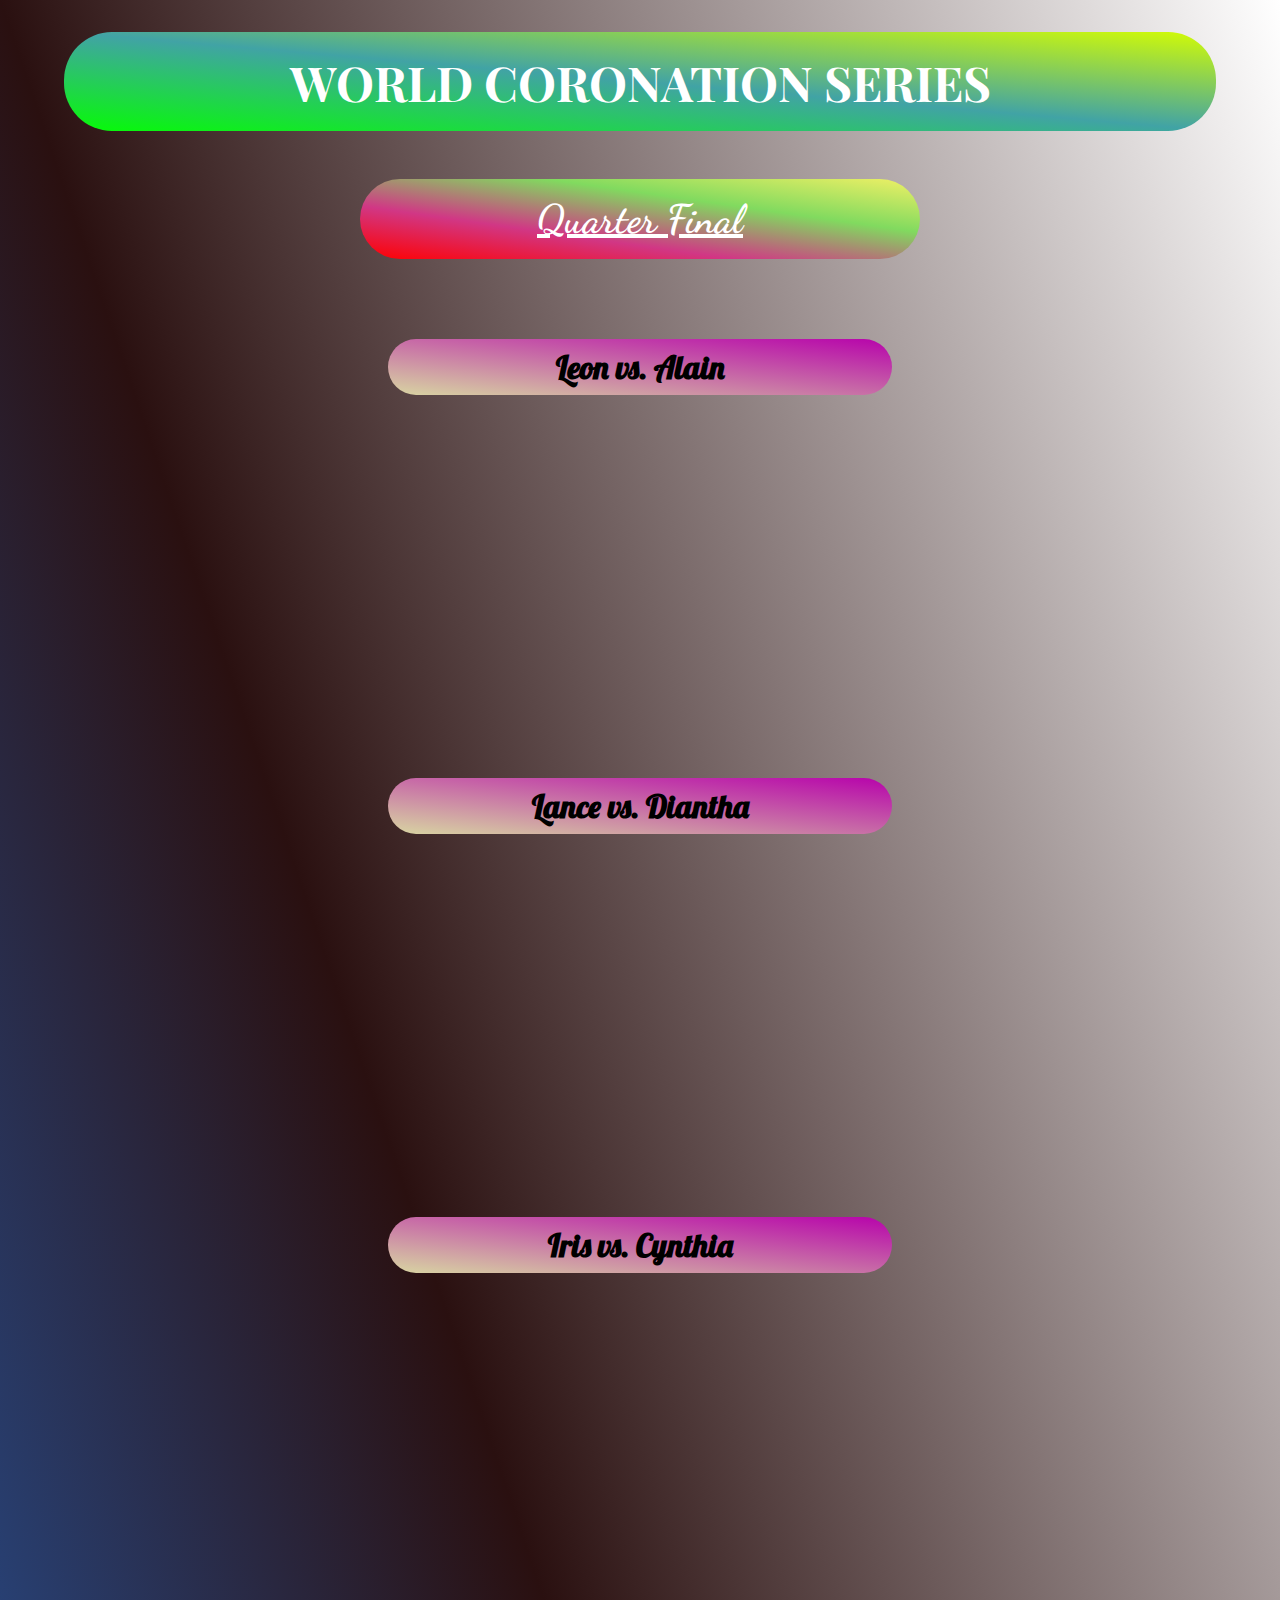
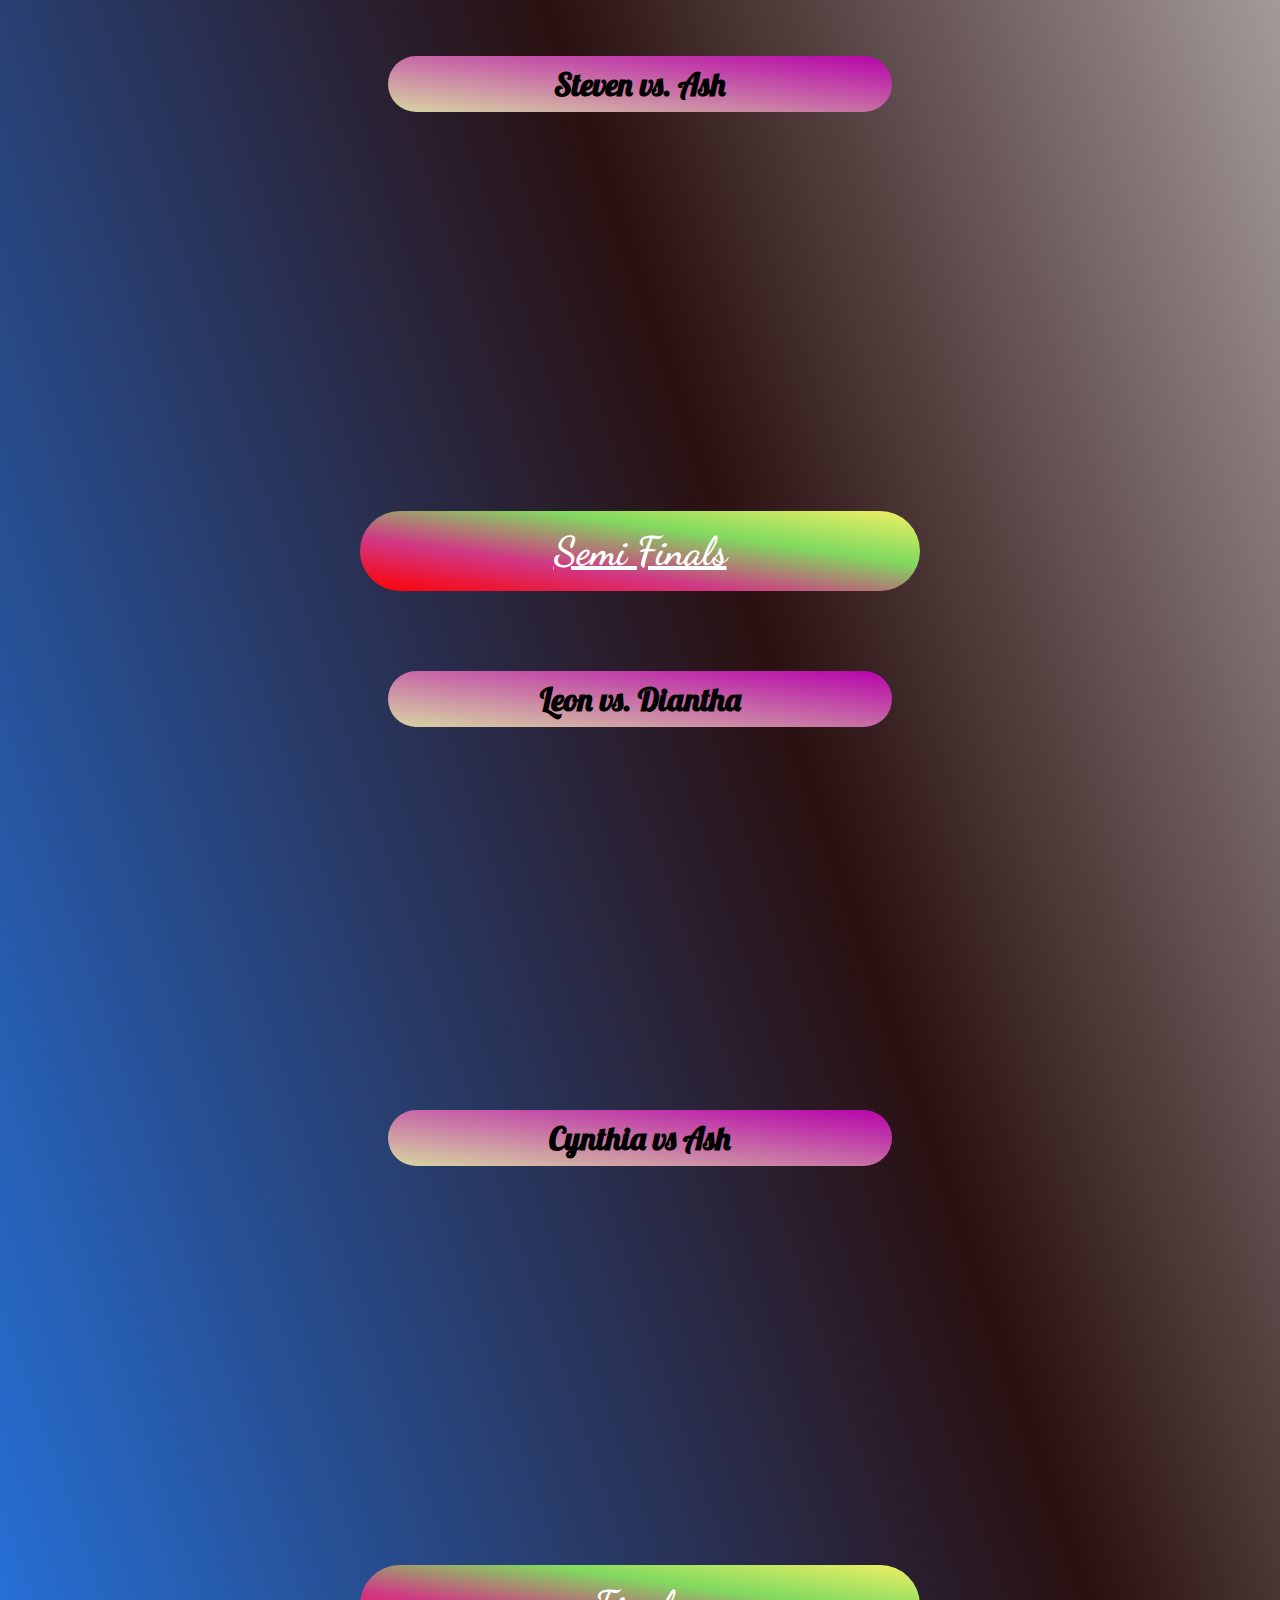
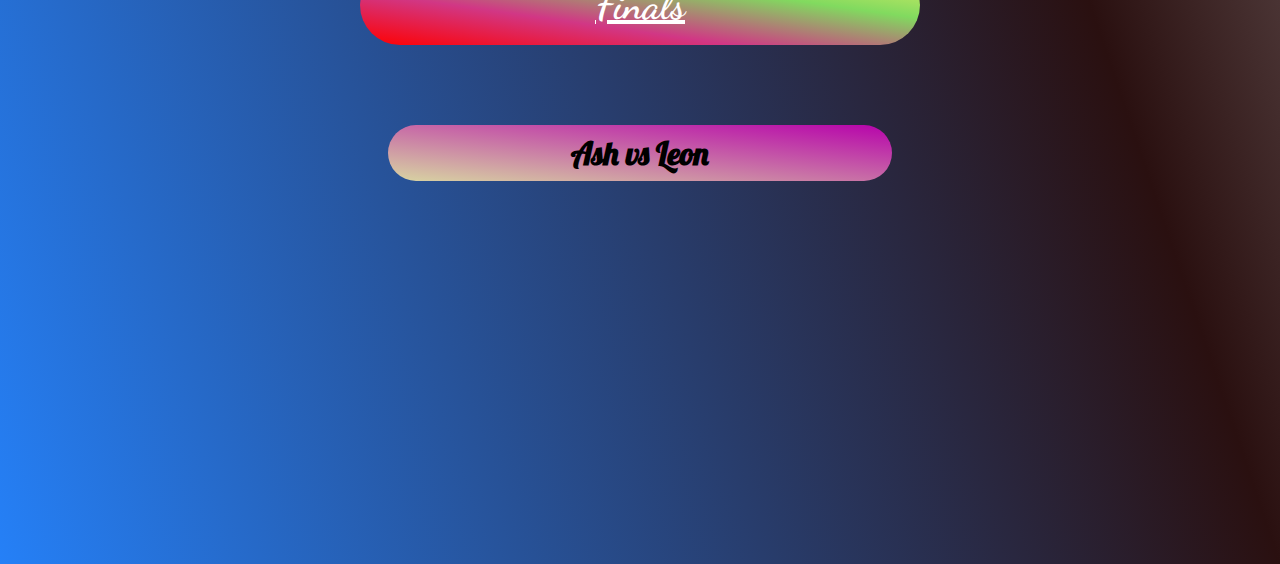
<file: battles.html>
<!DOCTYPE html>
<html lang="en">

<head>
    <meta charset="UTF-8">
    <meta name="viewport" content="width=device-width, initial-scale=1.0">
    <title>Pokemon  Battles</title>
    <link rel="stylesheet" href="stylebattle.css">
</head>
<body>
    <h1 id="head">WORLD  CORONATION SERIES</h1>
    <div class="container">
        <h1 class="round">Quarter Final</h1>
        <div class="quarter show">
            <h1 class="name">Leon vs. Alain</h1>
            <div class="v">
                <iframe width="560" height="315" src="https://www.youtube.com/embed/ExbfOYoD27Q" title="YouTube video player" frameborder="0" allow="accelerometer; autoplay; clipboard-write; encrypted-media; gyroscope; picture-in-picture; web-share" allowfullscreen></iframe>
            </div>
        
        
            <h1 class="name">Lance vs. Diantha</h1>
            <div class="v">
                <iframe width="560" height="315" src="https://www.youtube.com/embed/D3O6hMPK-bM" title="YouTube video player" frameborder="0" allow="accelerometer; autoplay; clipboard-write; encrypted-media; gyroscope; picture-in-picture; web-share" allowfullscreen></iframe>
            </div>
        
        
            <h1 class="name">Iris vs. Cynthia</h1>
            <div class="v">
                <iframe width="560" height="315" src="https://www.youtube.com/embed/MjkOjWovnZE" title="YouTube video player" frameborder="0" allow="accelerometer; autoplay; clipboard-write; encrypted-media; gyroscope; picture-in-picture; web-share" allowfullscreen></iframe>
                
            
        </div>
        
            <h1 class="name">Steven vs. Ash</h1>
            <div class="v">
                <iframe width="560" height="315" src="https://www.youtube.com/embed/dfjpd9Vu3kk" title="YouTube video player" frameborder="0" allow="accelerometer; autoplay; clipboard-write; encrypted-media; gyroscope; picture-in-picture; web-share" allowfullscreen></iframe>
                
            
        </div>
    </div>
        <h1 class="round">Semi Finals</h1>
        <div class="semi show">
            <h1 class="name">Leon vs. Diantha</h1>
            <div class="v">
                <iframe width="560" height="315" src="https://www.youtube.com/embed/G3b2K8GuccA" title="YouTube video player" frameborder="0" allow="accelerometer; autoplay; clipboard-write; encrypted-media; gyroscope; picture-in-picture; web-share" allowfullscreen></iframe>
            </div>
            <h1 class="name">Cynthia vs Ash</h1>
            <div class="v">
                <iframe width="560" height="315" src="https://www.youtube.com/embed/tndp1EaVS9U" title="YouTube video player" frameborder="0" allow="accelerometer; autoplay; clipboard-write; encrypted-media; gyroscope; picture-in-picture; web-share" allowfullscreen></iframe>
            </div>
            

        </div>
        <h1 class="round">Finals</h1>
        <div class="final show">
            <h1 class="name">Ash vs Leon</h1>
            
            <div class="v">
                <iframe width="560" height="315" src="https://www.youtube.com/embed/M0DYQLSMkGk" title="YouTube video player" frameborder="0" allow="accelerometer; autoplay; clipboard-write; encrypted-media; gyroscope; picture-in-picture; web-share" allowfullscreen></iframe>
            </div>
        </div>
    </div>
</body>
</html>
</file>
<file: stylebattle.css>
@import url('https://fonts.googleapis.com/css2?family=Agdasima:wght@700&family=Belanosima:wght@600&family=Fraunces:wght@400;700&family=Freehand&family=Merriweather:ital,wght@0,700;1,900&family=Montserrat:wght@400;500;600&family=Outfit:wght@200;400;700&family=Playfair+Display:wght@600&family=Playfair:wght@600&family=Raleway:wght@400;500&family=Roboto+Condensed:ital,wght@0,400;1,700&family=Roboto+Slab&display=swap');
  
  @import url('https://fonts.googleapis.com/css2?family=Agdasima:wght@700&family=Belanosima:wght@600&family=Dancing+Script:wght@700&family=Fraunces:wght@400;700&family=Freehand&family=Merriweather:ital,wght@0,700;1,900&family=Montserrat:wght@400;500;600&family=Outfit:wght@200;400;700&family=Playfair+Display:wght@600&family=Playfair:wght@600&family=Raleway:wght@400;500&family=Roboto+Condensed:ital,wght@0,400;1,700&family=Roboto+Slab&display=swap');
  
  @import url('https://fonts.googleapis.com/css2?family=Agdasima:wght@700&family=Belanosima:wght@600&family=Dancing+Script:wght@700&family=Fraunces:wght@400;700&family=Freehand&family=Lobster&family=Merriweather:ital,wght@0,700;1,900&family=Montserrat:wght@400;500;600&family=Outfit:wght@200;400;700&family=Playfair+Display:wght@600&family=Playfair:wght@600&family=Raleway:wght@400;500&family=Roboto+Condensed:ital,wght@0,400;1,700&family=Roboto+Slab&display=swap');

*{
    margin: 0;
    padding: 0;
    box-sizing: border-box;
    scroll-behavior: smooth;
}
body{
    min-height: 100vh;
    display: flex;
    justify-content: center;
    align-items: center;
    flex-direction: column;
    background:linear-gradient(to bottom left,white,rgb(42, 16, 16),#2580f7);
    font-family: 'Playfair Display', serif;
}
#head
{
    width: 90%;
    font-size: 3rem;
    padding: 1.1rem;
    margin: 2rem auto;
    border: none;
    border-radius: 3rem;
    text-align: center;
    display: flex;
    justify-content: center;
    align-items: center;
    background:linear-gradient(to bottom left,#d3fc04,#41a3a5,rgb(6, 251, 6));
    color: white;
    font-weight: 700;
}
.container,.show
{
    display: flex;
    justify-content: center;
    align-items: center;
    flex-direction: column;
}
.show
{
    margin:2rem auto;
    width: 100%;
}
iframe
{
    max-width: 100%;
    border-radius: 3rem;
    transition: all 0.3s ease-in-out;
}
iframe:hover
{
    box-shadow: 1px 2px 25px 20px rgb(242, 242, 115);
}
.round
{
    background:linear-gradient(to bottom left,rgb(240, 240, 101),#81da5f,#d13785,red);
    width: 100%;
    text-align: center;
    font-size: 2.5rem;
    padding: 1rem;
    margin: 1rem auto;
    border: none;
    border-radius: 3rem;
    font-family: 'Dancing Script', cursive;
    font-weight: 700;
    text-decoration: underline;
    color: white;
    font-weight: 700;
}
.name{
    background:linear-gradient(to bottom left,#b703ab,#d8d5a2);
    width: 90%;
    text-align: center;
    font-size: 2rem;
    padding: 0.5rem;
    margin: 2rem auto;
    border: none;
    border-radius: 3rem;
    font-family: 'Lobster', cursive;

}
</file>
